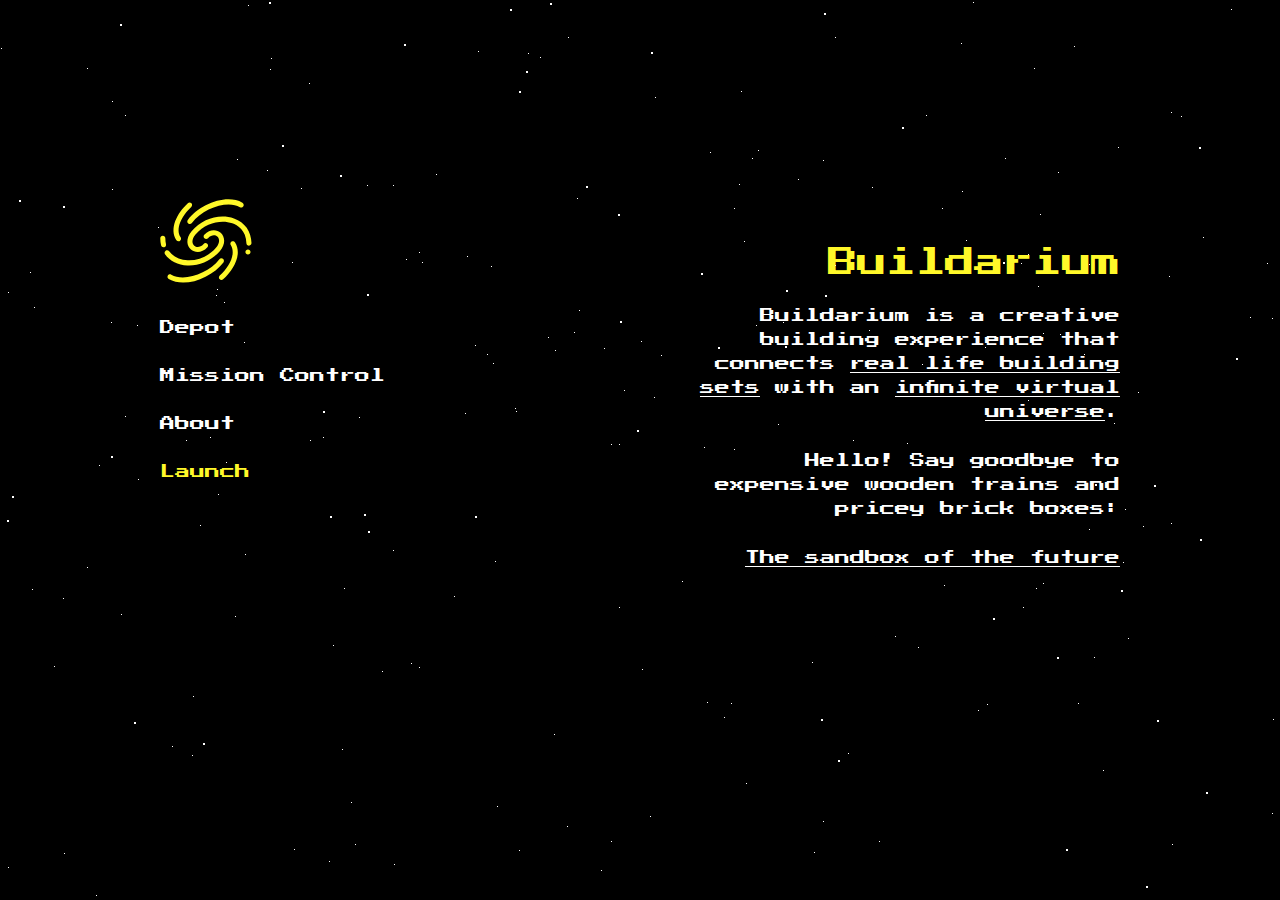
<file: index.html>
<!DOCTYPE html>
<html lang="en">
<head>

  <!-- Basic Page Needs
  –––––––––––––––––––––––––––––––––––––––––––––––––– -->
  <meta charset="utf-8">
  <title>Buildarium</title>
  <meta name="description" content="">
  <meta name="author" content="">

  <!-- Mobile Specific Metas
  –––––––––––––––––––––––––––––––––––––––––––––––––– -->
  <meta name="viewport" content="width=device-width, initial-scale=1">

  <!-- FONT
  –––––––––––––––––––––––––––––––––––––––––––––––––– -->
  <link href="https://fonts.googleapis.com/css?family=Press+Start+2P" rel="stylesheet">

  <!-- CSS
  –––––––––––––––––––––––––––––––––––––––––––––––––– -->
  <link rel="stylesheet" href="styles/normalize.css">
  <link rel="stylesheet" href="styles/skeleton.css">
  <link rel="stylesheet" href="styles/stars.css">
  <link rel="stylesheet" href="styles/main.css">

  <!-- Favicon
  –––––––––––––––––––––––––––––––––––––––––––––––––– -->
  <link rel="icon" type="image/png" href="images/favicon.png">

</head>
<body>
  <div id="stars"></div>
  <div id="stars1"></div>
  <div id="stars2"></div>
  <!-- Primary Page Layout
  –––––––––––––––––––––––––––––––––––––––––––––––––– -->
  <div class="container">
    <div class="row">
      <div class="one-half column menu" style="margin-top: 20%">
        <object type="image/svg+xml" data="../images/logo.svg" id="logo" style="width: 20%">
          Your browser does not support SVG
        </object>
        <br />
        <br />
        <a href="https://depot.buildarium.com">Depot</a>
        <br />
        <br />
        <a href="https://twitter.com/buildarium">Mission Control</a>
        <br />
        <br />
        <a href="about.html">About</a>
        <br />
        <br />
        <a href="https://app.buildarium.com" id="launch">Launch</a>
      </div>
      <div class="one-half column tidbit" style="margin-top: 25%">
        <h4>Buildarium</h4>
        <p>
          Buildarium is a creative building experience that connects <a href="https://depot.buildarium.com">real
          life building sets</a> with an <a href="https://app.buildarium.com">infinite virtual universe</a>.
        </p>
        <p>
          Hello! Say goodbye to expensive wooden trains and pricey brick boxes:
        </p>
        <p>
          <a href="about.html">The sandbox of the future</a>
        </p>
      </div>
    </div>
  </div>

<!-- End Document
  –––––––––––––––––––––––––––––––––––––––––––––––––– -->
</body>
</html>
</file>
<file: styles/skeleton.css>
/*
* Skeleton V2.0.4
* Copyright 2014, Dave Gamache
* www.getskeleton.com
* Free to use under the MIT license.
* http://www.opensource.org/licenses/mit-license.php
* 12/29/2014
*/


/* Table of contents
––––––––––––––––––––––––––––––––––––––––––––––––––
- Grid
- Base Styles
- Typography
- Links
- Buttons
- Forms
- Lists
- Code
- Tables
- Spacing
- Utilities
- Clearing
- Media Queries
*/


/* Grid
–––––––––––––––––––––––––––––––––––––––––––––––––– */
.container {
  position: relative;
  width: 100%;
  max-width: 960px;
  margin: 0 auto;
  padding: 0 20px;
  box-sizing: border-box; }
.column,
.columns {
  width: 100%;
  float: left;
  box-sizing: border-box; }

/* For devices larger than 400px */
@media (min-width: 400px) {
  .container {
    width: 85%;
    padding: 0; }
}

/* For devices larger than 550px */
@media (min-width: 550px) {
  .container {
    width: 80%; }
  .column,
  .columns {
    margin-left: 4%; }
  .column:first-child,
  .columns:first-child {
    margin-left: 0; }

  .one.column,
  .one.columns                    { width: 4.66666666667%; }
  .two.columns                    { width: 13.3333333333%; }
  .three.columns                  { width: 22%;            }
  .four.columns                   { width: 30.6666666667%; }
  .five.columns                   { width: 39.3333333333%; }
  .six.columns                    { width: 48%;            }
  .seven.columns                  { width: 56.6666666667%; }
  .eight.columns                  { width: 65.3333333333%; }
  .nine.columns                   { width: 74.0%;          }
  .ten.columns                    { width: 82.6666666667%; }
  .eleven.columns                 { width: 91.3333333333%; }
  .twelve.columns                 { width: 100%; margin-left: 0; }

  .one-third.column               { width: 30.6666666667%; }
  .two-thirds.column              { width: 65.3333333333%; }

  .one-half.column                { width: 48%; }

  /* Offsets */
  .offset-by-one.column,
  .offset-by-one.columns          { margin-left: 8.66666666667%; }
  .offset-by-two.column,
  .offset-by-two.columns          { margin-left: 17.3333333333%; }
  .offset-by-three.column,
  .offset-by-three.columns        { margin-left: 26%;            }
  .offset-by-four.column,
  .offset-by-four.columns         { margin-left: 34.6666666667%; }
  .offset-by-five.column,
  .offset-by-five.columns         { margin-left: 43.3333333333%; }
  .offset-by-six.column,
  .offset-by-six.columns          { margin-left: 52%;            }
  .offset-by-seven.column,
  .offset-by-seven.columns        { margin-left: 60.6666666667%; }
  .offset-by-eight.column,
  .offset-by-eight.columns        { margin-left: 69.3333333333%; }
  .offset-by-nine.column,
  .offset-by-nine.columns         { margin-left: 78.0%;          }
  .offset-by-ten.column,
  .offset-by-ten.columns          { margin-left: 86.6666666667%; }
  .offset-by-eleven.column,
  .offset-by-eleven.columns       { margin-left: 95.3333333333%; }

  .offset-by-one-third.column,
  .offset-by-one-third.columns    { margin-left: 34.6666666667%; }
  .offset-by-two-thirds.column,
  .offset-by-two-thirds.columns   { margin-left: 69.3333333333%; }

  .offset-by-one-half.column,
  .offset-by-one-half.columns     { margin-left: 52%; }

}


/* Base Styles
–––––––––––––––––––––––––––––––––––––––––––––––––– */
/* NOTE
html is set to 62.5% so that all the REM measurements throughout Skeleton
are based on 10px sizing. So basically 1.5rem = 15px :) */
html {
  font-size: 62.5%; }
body {
  font-size: 1.5em; /* currently ems cause chrome bug misinterpreting rems on body element */
  line-height: 1.6;
  font-weight: 400;
  font-family: "Raleway", "HelveticaNeue", "Helvetica Neue", Helvetica, Arial, sans-serif;
  color: #222; }


/* Typography
–––––––––––––––––––––––––––––––––––––––––––––––––– */
h1, h2, h3, h4, h5, h6 {
  margin-top: 0;
  margin-bottom: 2rem;
  font-weight: 300; }
h1 { font-size: 4.0rem; line-height: 1.2;  letter-spacing: -.1rem;}
h2 { font-size: 3.6rem; line-height: 1.25; letter-spacing: -.1rem; }
h3 { font-size: 3.0rem; line-height: 1.3;  letter-spacing: -.1rem; }
h4 { font-size: 2.4rem; line-height: 1.35; letter-spacing: -.08rem; }
h5 { font-size: 1.8rem; line-height: 1.5;  letter-spacing: -.05rem; }
h6 { font-size: 1.5rem; line-height: 1.6;  letter-spacing: 0; }

/* Larger than phablet */
@media (min-width: 550px) {
  h1 { font-size: 5.0rem; }
  h2 { font-size: 4.2rem; }
  h3 { font-size: 3.6rem; }
  h4 { font-size: 3.0rem; }
  h5 { font-size: 2.4rem; }
  h6 { font-size: 1.5rem; }
}

p {
  margin-top: 0; }


/* Links
–––––––––––––––––––––––––––––––––––––––––––––––––– */
a {
  color: #1EAEDB; }
a:hover {
  color: #0FA0CE; }


/* Buttons
–––––––––––––––––––––––––––––––––––––––––––––––––– */
.button,
button,
input[type="submit"],
input[type="reset"],
input[type="button"] {
  display: inline-block;
  height: 38px;
  padding: 0 30px;
  color: #555;
  text-align: center;
  font-size: 11px;
  font-weight: 600;
  line-height: 38px;
  letter-spacing: .1rem;
  text-transform: uppercase;
  text-decoration: none;
  white-space: nowrap;
  background-color: transparent;
  border-radius: 4px;
  border: 1px solid #bbb;
  cursor: pointer;
  box-sizing: border-box; }
.button:hover,
button:hover,
input[type="submit"]:hover,
input[type="reset"]:hover,
input[type="button"]:hover,
.button:focus,
button:focus,
input[type="submit"]:focus,
input[type="reset"]:focus,
input[type="button"]:focus {
  color: #333;
  border-color: #888;
  outline: 0; }
.button.button-primary,
button.button-primary,
input[type="submit"].button-primary,
input[type="reset"].button-primary,
input[type="button"].button-primary {
  color: #FFF;
  background-color: #33C3F0;
  border-color: #33C3F0; }
.button.button-primary:hover,
button.button-primary:hover,
input[type="submit"].button-primary:hover,
input[type="reset"].button-primary:hover,
input[type="button"].button-primary:hover,
.button.button-primary:focus,
button.button-primary:focus,
input[type="submit"].button-primary:focus,
input[type="reset"].button-primary:focus,
input[type="button"].button-primary:focus {
  color: #FFF;
  background-color: #1EAEDB;
  border-color: #1EAEDB; }


/* Forms
–––––––––––––––––––––––––––––––––––––––––––––––––– */
input[type="email"],
input[type="number"],
input[type="search"],
input[type="text"],
input[type="tel"],
input[type="url"],
input[type="password"],
textarea,
select {
  height: 38px;
  padding: 6px 10px; /* The 6px vertically centers text on FF, ignored by Webkit */
  background-color: #fff;
  border: 1px solid #D1D1D1;
  border-radius: 4px;
  box-shadow: none;
  box-sizing: border-box; }
/* Removes awkward default styles on some inputs for iOS */
input[type="email"],
input[type="number"],
input[type="search"],
input[type="text"],
input[type="tel"],
input[type="url"],
input[type="password"],
textarea {
  -webkit-appearance: none;
     -moz-appearance: none;
          appearance: none; }
textarea {
  min-height: 65px;
  padding-top: 6px;
  padding-bottom: 6px; }
input[type="email"]:focus,
input[type="number"]:focus,
input[type="search"]:focus,
input[type="text"]:focus,
input[type="tel"]:focus,
input[type="url"]:focus,
input[type="password"]:focus,
textarea:focus,
select:focus {
  border: 1px solid #33C3F0;
  outline: 0; }
label,
legend {
  display: block;
  margin-bottom: .5rem;
  font-weight: 600; }
fieldset {
  padding: 0;
  border-width: 0; }
input[type="checkbox"],
input[type="radio"] {
  display: inline; }
label > .label-body {
  display: inline-block;
  margin-left: .5rem;
  font-weight: normal; }


/* Lists
–––––––––––––––––––––––––––––––––––––––––––––––––– */
ul {
  list-style: circle inside; }
ol {
  list-style: decimal inside; }
ol, ul {
  padding-left: 0;
  margin-top: 0; }
ul ul,
ul ol,
ol ol,
ol ul {
  margin: 1.5rem 0 1.5rem 3rem;
  font-size: 90%; }
li {
  margin-bottom: 1rem; }


/* Code
–––––––––––––––––––––––––––––––––––––––––––––––––– */
code {
  padding: .2rem .5rem;
  margin: 0 .2rem;
  font-size: 90%;
  white-space: nowrap;
  background: #F1F1F1;
  border: 1px solid #E1E1E1;
  border-radius: 4px; }
pre > code {
  display: block;
  padding: 1rem 1.5rem;
  white-space: pre; }


/* Tables
–––––––––––––––––––––––––––––––––––––––––––––––––– */
th,
td {
  padding: 12px 15px;
  text-align: left;
  border-bottom: 1px solid #E1E1E1; }
th:first-child,
td:first-child {
  padding-left: 0; }
th:last-child,
td:last-child {
  padding-right: 0; }


/* Spacing
–––––––––––––––––––––––––––––––––––––––––––––––––– */
button,
.button {
  margin-bottom: 1rem; }
input,
textarea,
select,
fieldset {
  margin-bottom: 1.5rem; }
pre,
blockquote,
dl,
figure,
table,
p,
ul,
ol,
form {
  margin-bottom: 2.5rem; }


/* Utilities
–––––––––––––––––––––––––––––––––––––––––––––––––– */
.u-full-width {
  width: 100%;
  box-sizing: border-box; }
.u-max-full-width {
  max-width: 100%;
  box-sizing: border-box; }
.u-pull-right {
  float: right; }
.u-pull-left {
  float: left; }


/* Misc
–––––––––––––––––––––––––––––––––––––––––––––––––– */
hr {
  margin-top: 3rem;
  margin-bottom: 3.5rem;
  border-width: 0;
  border-top: 1px solid #E1E1E1; }


/* Clearing
–––––––––––––––––––––––––––––––––––––––––––––––––– */

/* Self Clearing Goodness */
.container:after,
.row:after,
.u-cf {
  content: "";
  display: table;
  clear: both; }


/* Media Queries
–––––––––––––––––––––––––––––––––––––––––––––––––– */
/*
Note: The best way to structure the use of media queries is to create the queries
near the relevant code. For example, if you wanted to change the styles for buttons
on small devices, paste the mobile query code up in the buttons section and style it
there.
*/


/* Larger than mobile */
@media (min-width: 400px) {}

/* Larger than phablet (also point when grid becomes active) */
@media (min-width: 550px) {}

/* Larger than tablet */
@media (min-width: 750px) {}

/* Larger than desktop */
@media (min-width: 1000px) {}

/* Larger than Desktop HD */
@media (min-width: 1200px) {}
</file>
<file: styles/stars.css>
html {
  height: 100%;
  /* background: radial-gradient(ellipse at bottom, #1b2735 0%, #090a0f 100%); */
  /* overflow: hidden; */
}

#stars {
  width: 1px;
  height: 1px;
  background: transparent;
  box-shadow: 122px 1631px #FFF , 1655px 1982px #FFF , 1576px 1081px #FFF , 355px 844px #FFF , 384px 1048px #FFF , 288px 1502px #FFF , 226px 462px #FFF , 1231px 9px #FFF , 1514px 1703px #FFF , 1997px 902px #FFF , 1623px 624px #FFF , 796px 1879px #FFF , 187px 1511px #FFF , 224px 302px #FFF , 682px 581px #FFF , 696px 1626px #FFF , 957px 1090px #FFF , 1858px 333px #FFF , 667px 1328px #FFF , 14px 1540px #FFF , 1558px 797px #FFF , 762px 1795px #FFF , 1754px 725px #FFF , 235px 616px #FFF , 27px 1392px #FFF , 1611px 1063px #FFF , 936px 1459px #FFF , 328px 1101px #FFF , 1221px 998px #FFF , 611px 841px #FFF , 1768px 1565px #FFF , 786px 1335px #FFF , 1819px 242px #FFF , 121px 614px #FFF , 467px 256px #FFF , 1403px 353px #FFF , 1634px 774px #FFF , 654px 397px #FFF , 1438px 194px #FFF , 1638px 507px #FFF , 907px 1734px #FFF , 1731px 201px #FFF , 478px 51px #FFF , 1113px 1338px #FFF , 1418px 1592px #FFF , 419px 667px #FFF , 1374px 812px #FFF , 459px 1937px #FFF , 1687px 637px #FFF , 601px 870px #FFF , 1646px 1269px #FFF , 1185px 1173px #FFF , 1896px 1472px #FFF , 1717px 561px #FFF , 1830px 911px #FFF , 1431px 317px #FFF , 710px 152px #FFF , 1772px 2000px #FFF , 987px 1264px #FFF , 1386px 1495px #FFF , 1985px 737px #FFF , 1171px 523px #FFF , 270px 69px #FFF , 920px 1430px #FFF , 1421px 446px #FFF , 528px 53px #FFF , 1432px 119px #FFF , 1836px 1388px #FFF , 555px 350px #FFF , 1323px 385px #FFF , 86px 1601px #FFF , 10px 1862px #FFF , 1706px 628px #FFF , 1267px 263px #FFF , 857px 1088px #FFF , 975px 1529px #FFF , 1531px 766px #FFF , 367px 185px #FFF , 200px 525px #FFF , 1209px 1239px #FFF , 216px 295px #FFF , 1143px 526px #FFF , 1000px 1232px #FFF , 905px 1048px #FFF , 1079px 975px #FFF , 483px 1688px #FFF , 63px 598px #FFF , 995px 1294px #FFF , 1223px 1986px #FFF , 835px 265px #FFF , 382px 671px #FFF , 662px 1932px #FFF , 1891px 260px #FFF , 120px 1353px #FFF , 158px 227px #FFF , 1272px 318px #FFF , 1001px 558px #FFF , 762px 1369px #FFF , 1525px 249px #FFF , 1340px 1658px #FFF , 136px 1097px #FFF , 796px 1353px #FFF , 1877px 1802px #FFF , 1087px 1621px #FFF , 955px 1817px #FFF , 961px 43px #FFF , 1235px 977px #FFF , 278px 1176px #FFF , 1141px 1889px #FFF , 1171px 1623px #FFF , 1172px 1479px #FFF , 1547px 1367px #FFF , 879px 1010px #FFF , 734px 208px #FFF , 925px 1972px #FFF , 119px 1776px #FFF , 1866px 1062px #FFF , 548px 337px #FFF , 1794px 276px #FFF , 283px 1808px #FFF , 491px 266px #FFF , 122px 1756px #FFF , 1883px 1196px #FFF , 901px 965px #FFF , 1939px 1215px #FFF , 1592px 262px #FFF , 1854px 1769px #FFF , 436px 174px #FFF , 724px 717px #FFF , 834px 1539px #FFF , 515px 983px #FFF , 581px 969px #FFF , 574px 332px #FFF , 1732px 577px #FFF , 1385px 1630px #FFF , 1476px 1765px #FFF , 1219px 991px #FFF , 1370px 1548px #FFF , 999px 1553px #FFF , 918px 647px #FFF , 1929px 1844px #FFF , 1737px 164px #FFF , 1293px 488px #FFF , 1705px 469px #FFF , 419px 252px #FFF , 1359px 667px #FFF , 1432px 988px #FFF , 882px 903px #FFF , 1138px 392px #FFF , 1178px 1305px #FFF , 1272px 813px #FFF , 1923px 1560px #FFF , 1397px 1701px #FFF , 1335px 878px #FFF , 495px 561px #FFF , 741px 91px #FFF , 202px 1050px #FFF , 1012px 1004px #FFF , 1267px 962px #FFF , 1491px 1891px #FFF , 2px 924px #FFF , 570px 1169px #FFF , 1874px 1320px #FFF , 543px 1154px #FFF , 869px 330px #FFF , 99px 465px #FFF , 172px 746px #FFF , 1114px 423px #FFF , 987px 1226px #FFF , 1221px 1932px #FFF , 732px 1463px #FFF , 712px 1797px #FFF , 920px 1344px #FFF , 1278px 1165px #FFF , 869px 1069px #FFF , 1043px 333px #FFF , 953px 1929px #FFF , 861px 271px #FFF , 1495px 663px #FFF , 812px 912px #FFF , 1181px 116px #FFF , 457px 919px #FFF , 1512px 1468px #FFF , 393px 550px #FFF , 308px 980px #FFF , 8px 292px #FFF , 1139px 1983px #FFF , 1677px 300px #FFF , 1255px 1209px #FFF , 973px 2px #FFF , 643px 1354px #FFF , 650px 816px #FFF , 394px 864px #FFF , 1698px 685px #FFF , 373px 1333px #FFF , 323px 437px #FFF , 1005px 158px #FFF , 90px 1484px #FFF , 1518px 687px #FFF , 212px 1428px #FFF , 942px 208px #FFF , 9px 1985px #FFF , 309px 83px #FFF , 408px 1691px #FFF , 734px 449px #FFF , 11px 1425px #FFF , 1744px 1785px #FFF , 218px 1560px #FFF , 1211px 1886px #FFF , 856px 1549px #FFF , 751px 971px #FFF , 720px 970px #FFF , 1045px 1352px #FFF , 1438px 824px #FFF , 1341px 576px #FFF , 426px 981px #FFF , 53px 1401px #FFF , 1650px 1818px #FFF , 85px 1069px #FFF , 466px 1101px #FFF , 619px 607px #FFF , 704px 447px #FFF , 259px 1219px #FFF , 1861px 405px #FFF , 982px 1176px #FFF , 168px 1008px #FFF , 1662px 1389px #FFF , 1621px 1375px #FFF , 1986px 1856px #FFF , 1943px 1532px #FFF , 1143px 1065px #FFF , 1970px 745px #FFF , 1631px 957px #FFF , 1719px 591px #FFF , 1940px 291px #FFF , 694px 1762px #FFF , 1887px 1363px #FFF , 406px 259px #FFF , 1648px 1143px #FFF , 1539px 1513px #FFF , 1837px 329px #FFF , 1726px 1692px #FFF , 1271px 1421px #FFF , 741px 1408px #FFF , 1219px 952px #FFF , 1401px 1399px #FFF , 1626px 795px #FFF , 641px 341px #FFF , 182px 1811px #FFF , 1931px 1507px #FFF , 872px 187px #FFF , 1474px 1987px #FFF , 30px 272px #FFF , 1644px 1504px #FFF , 1749px 986px #FFF , 847px 1975px #FFF , 502px 1287px #FFF , 1691px 848px #FFF , 1865px 1833px #FFF , 1459px 1619px #FFF , 1362px 543px #FFF , 1230px 1533px #FFF , 1301px 662px #FFF , 1078px 703px #FFF , 939px 1792px #FFF , 1778px 981px #FFF , 554px 734px #FFF , 1621px 1696px #FFF , 1944px 1893px #FFF , 735px 992px #FFF , 1343px 1243px #FFF , 895px 1836px #FFF , 1162px 1508px #FFF , 1336px 878px #FFF , 91px 1377px #FFF , 1366px 753px #FFF , 416px 1901px #FFF , 698px 1964px #FFF , 125px 115px #FFF , 577px 198px #FFF , 98px 1655px #FFF , 1021px 263px #FFF , 1614px 1766px #FFF , 1239px 1533px #FFF , 1420px 104px #FFF , 186px 440px #FFF , 1372px 1206px #FFF , 1037px 1401px #FFF , 739px 1273px #FFF , 746px 1687px #FFF , 1900px 1373px #FFF , 1342px 1449px #FFF , 926px 115px #FFF , 1185px 1138px #FFF , 986px 1936px #FFF , 267px 170px #FFF , 64px 853px #FFF , 1306px 25px #FFF , 451px 1717px #FFF , 661px 355px #FFF , 1400px 146px #FFF , 87px 68px #FFF , 1835px 1513px #FFF , 881px 1564px #FFF , 1172px 844px #FFF , 1994px 682px #FFF , 1364px 1472px #FFF , 1089px 529px #FFF , 1525px 481px #FFF , 642px 1543px #FFF , 1560px 927px #FFF , 359px 417px #FFF , 372px 1119px #FFF , 1125px 509px #FFF , 1043px 583px #FFF , 1325px 1712px #FFF , 1386px 841px #FFF , 1860px 1692px #FFF , 508px 941px #FFF , 1497px 1341px #FFF , 1764px 529px #FFF , 112px 189px #FFF , 1682px 920px #FFF , 1035px 1460px #FFF , 1345px 31px #FFF , 1643px 1658px #FFF , 1169px 1576px #FFF , 1485px 604px #FFF , 823px 821px #FFF , 689px 1088px #FFF , 746px 783px #FFF , 671px 1214px #FFF , 237px 159px #FFF , 1637px 1398px #FFF , 83px 1484px #FFF , 1145px 1623px #FFF , 1103px 770px #FFF , 1949px 648px #FFF , 8px 867px #FFF , 1290px 688px #FFF , 447px 1311px #FFF , 1700px 746px #FFF , 659px 1894px #FFF , 579px 310px #FFF , 725px 1230px #FFF , 138px 479px #FFF , 731px 703px #FFF , 978px 710px #FFF , 1143px 1802px #FFF , 590px 1575px #FFF , 1636px 1532px #FFF , 1449px 273px #FFF , 1415px 1595px #FFF , 1036px 588px #FFF , 1153px 1712px #FFF , 335px 1893px #FFF , 292px 262px #FFF , 1819px 1226px #FFF , 574px 1813px #FFF , 1572px 500px #FFF , 1028px 254px #FFF , 707px 702px #FFF , 541px 1915px #FFF , 60px 995px #FFF , 1388px 317px #FFF , 1074px 46px #FFF , 1752px 1946px #FFF , 947px 481px #FFF , 752px 158px #FFF , 1581px 630px #FFF , 1196px 1788px #FFF , 298px 1513px #FFF , 1656px 86px #FFF , 1112px 924px #FFF , 584px 1609px #FFF , 1411px 839px #FFF , 519px 850px #FFF , 1840px 3px #FFF , 1278px 1622px #FFF , 1040px 214px #FFF , 1520px 628px #FFF , 465px 413px #FFF , 1632px 1106px #FFF , 454px 596px #FFF , 1116px 1019px #FFF , 1593px 755px #FFF , 1182px 1908px #FFF , 310px 1127px #FFF , 1925px 1510px #FFF , 739px 184px #FFF , 398px 1149px #FFF , 1759px 316px #FFF , 781px 1906px #FFF , 298px 1739px #FFF , 1171px 112px #FFF , 1832px 998px #FFF , 987px 704px #FFF , 1674px 1478px #FFF , 1250px 1770px #FFF , 1724px 1166px #FFF , 1454px 260px #FFF , 1558px 1877px #FFF , 1330px 275px #FFF , 491px 1887px #FFF , 835px 37px #FFF , 1372px 1249px #FFF , 1120px 1488px #FFF , 1819px 1534px #FFF , 407px 1227px #FFF , 1058px 172px #FFF , 760px 1654px #FFF , 1367px 197px #FFF , 1918px 685px #FFF , 473px 950px #FFF , 756px 325px #FFF , 1865px 1843px #FFF , 1752px 251px #FFF , 438px 985px #FFF , 1280px 1553px #FFF , 798px 179px #FFF , 364px 1994px #FFF , 1342px 338px #FFF , 567px 826px #FFF , 792px 1678px #FFF , 1711px 767px #FFF , 1581px 1563px #FFF , 1095px 1793px #FFF , 516px 411px #FFF , 1074px 1044px #FFF , 1594px 1334px #FFF , 751px 1229px #FFF , 294px 849px #FFF , 907px 443px #FFF , 1370px 908px #FFF , 245px 554px #FFF , 1983px 1367px #FFF , 1084px 354px #FFF , 818px 1146px #FFF , 1368px 766px #FFF , 1128px 638px #FFF , 1917px 531px #FFF , 1060px 334px #FFF , 801px 1269px #FFF , 1510px 860px #FFF , 1094px 657px #FFF , 1829px 1125px #FFF , 105px 1640px #FFF , 244px 342px #FFF , 939px 1989px #FFF , 193px 696px #FFF , 210px 1665px #FFF , 948px 1949px #FFF , 487px 354px #FFF , 1812px 1020px #FFF , 744px 241px #FFF , 1964px 1816px #FFF , 700px 1162px #FFF , 1673px 357px #FFF , 663px 1240px #FFF , 1287px 262px #FFF , 1509px 705px #FFF , 1962px 1426px #FFF , 1034px 68px #FFF , 1743px 296px #FFF , 889px 1510px #FFF , 1387px 1668px #FFF , 1772px 988px #FFF , 267px 1818px #FFF , 227px 1727px #FFF , 301px 188px #FFF , 1292px 660px #FFF , 1296px 1409px #FFF , 129px 1161px #FFF , 1709px 1818px #FFF , 642px 669px #FFF , 1250px 317px #FFF , 1310px 243px #FFF , 1168px 1670px #FFF , 248px 5px #FFF , 112px 101px #FFF , 1788px 959px #FFF , 125px 416px #FFF , 344px 588px #FFF , 273px 1817px #FFF , 126px 1229px #FFF , 1779px 1825px #FFF , 1965px 1496px #FFF , 1723px 843px #FFF , 1347px 1192px #FFF , 1600px 369px #FFF , 111px 322px #FFF , 1742px 1998px #FFF , 783px 322px #FFF , 1568px 657px #FFF , 96px 895px #FFF , 1542px 787px #FFF , 657px 1214px #FFF , 1545px 857px #FFF , 1732px 1907px #FFF , 884px 955px #FFF , 1028px 400px #FFF , 906px 1721px #FFF , 1549px 373px #FFF , 846px 1851px #FFF , 411px 663px #FFF , 7px 929px #FFF , 1781px 1767px #FFF , 739px 1747px #FFF , 1695px 398px #FFF , 437px 1674px #FFF , 1858px 46px #FFF , 1335px 161px #FFF , 247px 1885px #FFF , 1834px 1838px #FFF , 1712px 1656px #FFF , 1024px 1318px #FFF , 422px 262px #FFF , 1795px 901px #FFF , 652px 1325px #FFF , 192px 755px #FFF , 331px 1331px #FFF , 57px 1108px #FFF , 985px 347px #FFF , 1969px 1874px #FFF , 1261px 1266px #FFF , 662px 1805px #FFF , 1428px 1850px #FFF , 859px 998px #FFF , 848px 753px #FFF , 1744px 187px #FFF , 294px 1480px #FFF , 1083px 1591px #FFF , 1750px 1971px #FFF , 1874px 1252px #FFF , 1203px 237px #FFF , 809px 1248px #FFF , 693px 1515px #FFF , 987px 984px #FFF , 624px 390px #FFF , 742px 1949px #FFF , 1664px 1401px #FFF , 1902px 1067px #FFF , 1px 48px #FFF , 1045px 459px #FFF , 217px 289px #FFF , 54px 666px #FFF , 501px 1738px #FFF , 710px 1641px #FFF , 639px 1673px #FFF , 1572px 597px #FFF , 537px 1035px #FFF , 1532px 1882px #FFF , 1567px 1948px #FFF , 814px 852px #FFF , 1601px 1439px #FFF , 812px 662px #FFF , 610px 1394px #FFF , 164px 1117px #FFF , 147px 1939px #FFF , 1711px 1236px #FFF , 801px 1100px #FFF , 41px 1995px #FFF , 1909px 1067px #FFF , 1045px 1607px #FFF , 234px 1469px #FFF , 611px 444px #FFF , 370px 1154px #FFF , 271px 58px #FFF , 865px 1164px #FFF , 1923px 1779px #FFF , 1152px 1647px #FFF , 1615px 862px #FFF , 1560px 1514px #FFF , 879px 841px #FFF , 1175px 1326px #FFF , 330px 1768px #FFF , 288px 1288px #FFF , 329px 1687px #FFF , 579px 988px #FFF , 1431px 300px #FFF , 1707px 1939px #FFF , 655px 97px #FFF , 459px 1860px #FFF , 14px 1505px #FFF , 1783px 1297px #FFF , 651px 1475px #FFF , 1397px 589px #FFF , 1038px 1777px #FFF , 653px 1028px #FFF , 1474px 1018px #FFF , 824px 1456px #FFF , 273px 1465px #FFF , 1620px 131px #FFF , 1226px 1359px #FFF , 1026px 1794px #FFF , 604px 348px #FFF , 1291px 734px #FFF , 1403px 60px #FFF , 1530px 338px #FFF , 1323px 212px #FFF , 418px 1525px #FFF , 619px 444px #FFF , 1534px 520px #FFF , 351px 802px #FFF , 1494px 1954px #FFF , 778px 424px #FFF , 962px 191px #FFF , 1600px 1056px #FFF , 966px 240px #FFF , 986px 1123px #FFF , 154px 1538px #FFF , 1273px 719px #FFF , 1089px 264px #FFF , 1763px 253px #FFF , 1557px 1493px #FFF , 918px 488px #FFF , 1293px 1867px #FFF , 1970px 1491px #FFF , 218px 494px #FFF , 32px 589px #FFF , 1158px 1993px #FFF , 875px 1573px #FFF , 1313px 913px #FFF , 418px 1126px #FFF , 826px 1284px #FFF , 486px 1623px #FFF , 310px 440px #FFF , 922px 364px #FFF , 497px 806px #FFF , 227px 1410px #FFF , 329px 861px #FFF , 1984px 2px #FFF , 1652px 1152px #FFF , 758px 150px #FFF , 515px 408px #FFF , 100px 1168px #FFF , 1672px 559px #FFF , 475px 345px #FFF , 22px 931px #FFF , 1830px 599px #FFF , 342px 749px #FFF , 1793px 1155px #FFF , 716px 1475px #FFF , 739px 1351px #FFF , 1038px 286px #FFF , 667px 1101px #FFF , 1123px 562px #FFF , 1256px 1225px #FFF , 1314px 873px #FFF , 137px 325px #FFF , 743px 1972px #FFF , 151px 1287px #FFF , 87px 567px #FFF , 1118px 147px #FFF , 1108px 1567px #FFF , 1596px 814px #FFF , 944px 585px #FFF , 568px 37px #FFF , 230px 1464px #FFF , 540px 57px #FFF , 683px 1507px #FFF , 210px 437px #FFF , 493px 363px #FFF , 895px 636px #FFF , 1752px 871px #FFF , 994px 1911px #FFF , 1901px 1567px #FFF , 21px 1291px #FFF , 724px 1863px #FFF , 1424px 439px #FFF , 998px 1861px #FFF , 189px 1231px #FFF , 1814px 1185px #FFF , 1023px 607px #FFF , 823px 160px #FFF , 1092px 1858px #FFF , 1724px 434px #FFF , 1690px 1756px #FFF , 644px 1533px #FFF , 1140px 1279px #FFF , 417px 1482px #FFF , 853px 440px #FFF , 720px 1041px #FFF , 1359px 183px #FFF , 889px 1419px #FFF , 836px 1571px #FFF , 1903px 1036px #FFF , 1989px 568px #FFF , 1792px 1866px #FFF , 1023px 1512px #FFF , 962px 1200px #FFF , 393px 185px #FFF , 1531px 1222px #FFF , 1488px 364px #FFF , 446px 1733px #FFF , 1169px 276px #FFF , 1908px 1609px #FFF , 34px 307px #FFF , 333px 645px #FFF , 385px 1878px #FFF;
  animation: animStar 50s linear infinite;
}
/* #stars:after {
  content: " ";
  position: absolute;
  top: 2000px;
  width: 1px;
  height: 1px;
  background: transparent;
  box-shadow: 122px 1631px #FFF , 1655px 1982px #FFF , 1576px 1081px #FFF , 355px 844px #FFF , 384px 1048px #FFF , 288px 1502px #FFF , 226px 462px #FFF , 1231px 9px #FFF , 1514px 1703px #FFF , 1997px 902px #FFF , 1623px 624px #FFF , 796px 1879px #FFF , 187px 1511px #FFF , 224px 302px #FFF , 682px 581px #FFF , 696px 1626px #FFF , 957px 1090px #FFF , 1858px 333px #FFF , 667px 1328px #FFF , 14px 1540px #FFF , 1558px 797px #FFF , 762px 1795px #FFF , 1754px 725px #FFF , 235px 616px #FFF , 27px 1392px #FFF , 1611px 1063px #FFF , 936px 1459px #FFF , 328px 1101px #FFF , 1221px 998px #FFF , 611px 841px #FFF , 1768px 1565px #FFF , 786px 1335px #FFF , 1819px 242px #FFF , 121px 614px #FFF , 467px 256px #FFF , 1403px 353px #FFF , 1634px 774px #FFF , 654px 397px #FFF , 1438px 194px #FFF , 1638px 507px #FFF , 907px 1734px #FFF , 1731px 201px #FFF , 478px 51px #FFF , 1113px 1338px #FFF , 1418px 1592px #FFF , 419px 667px #FFF , 1374px 812px #FFF , 459px 1937px #FFF , 1687px 637px #FFF , 601px 870px #FFF , 1646px 1269px #FFF , 1185px 1173px #FFF , 1896px 1472px #FFF , 1717px 561px #FFF , 1830px 911px #FFF , 1431px 317px #FFF , 710px 152px #FFF , 1772px 2000px #FFF , 987px 1264px #FFF , 1386px 1495px #FFF , 1985px 737px #FFF , 1171px 523px #FFF , 270px 69px #FFF , 920px 1430px #FFF , 1421px 446px #FFF , 528px 53px #FFF , 1432px 119px #FFF , 1836px 1388px #FFF , 555px 350px #FFF , 1323px 385px #FFF , 86px 1601px #FFF , 10px 1862px #FFF , 1706px 628px #FFF , 1267px 263px #FFF , 857px 1088px #FFF , 975px 1529px #FFF , 1531px 766px #FFF , 367px 185px #FFF , 200px 525px #FFF , 1209px 1239px #FFF , 216px 295px #FFF , 1143px 526px #FFF , 1000px 1232px #FFF , 905px 1048px #FFF , 1079px 975px #FFF , 483px 1688px #FFF , 63px 598px #FFF , 995px 1294px #FFF , 1223px 1986px #FFF , 835px 265px #FFF , 382px 671px #FFF , 662px 1932px #FFF , 1891px 260px #FFF , 120px 1353px #FFF , 158px 227px #FFF , 1272px 318px #FFF , 1001px 558px #FFF , 762px 1369px #FFF , 1525px 249px #FFF , 1340px 1658px #FFF , 136px 1097px #FFF , 796px 1353px #FFF , 1877px 1802px #FFF , 1087px 1621px #FFF , 955px 1817px #FFF , 961px 43px #FFF , 1235px 977px #FFF , 278px 1176px #FFF , 1141px 1889px #FFF , 1171px 1623px #FFF , 1172px 1479px #FFF , 1547px 1367px #FFF , 879px 1010px #FFF , 734px 208px #FFF , 925px 1972px #FFF , 119px 1776px #FFF , 1866px 1062px #FFF , 548px 337px #FFF , 1794px 276px #FFF , 283px 1808px #FFF , 491px 266px #FFF , 122px 1756px #FFF , 1883px 1196px #FFF , 901px 965px #FFF , 1939px 1215px #FFF , 1592px 262px #FFF , 1854px 1769px #FFF , 436px 174px #FFF , 724px 717px #FFF , 834px 1539px #FFF , 515px 983px #FFF , 581px 969px #FFF , 574px 332px #FFF , 1732px 577px #FFF , 1385px 1630px #FFF , 1476px 1765px #FFF , 1219px 991px #FFF , 1370px 1548px #FFF , 999px 1553px #FFF , 918px 647px #FFF , 1929px 1844px #FFF , 1737px 164px #FFF , 1293px 488px #FFF , 1705px 469px #FFF , 419px 252px #FFF , 1359px 667px #FFF , 1432px 988px #FFF , 882px 903px #FFF , 1138px 392px #FFF , 1178px 1305px #FFF , 1272px 813px #FFF , 1923px 1560px #FFF , 1397px 1701px #FFF , 1335px 878px #FFF , 495px 561px #FFF , 741px 91px #FFF , 202px 1050px #FFF , 1012px 1004px #FFF , 1267px 962px #FFF , 1491px 1891px #FFF , 2px 924px #FFF , 570px 1169px #FFF , 1874px 1320px #FFF , 543px 1154px #FFF , 869px 330px #FFF , 99px 465px #FFF , 172px 746px #FFF , 1114px 423px #FFF , 987px 1226px #FFF , 1221px 1932px #FFF , 732px 1463px #FFF , 712px 1797px #FFF , 920px 1344px #FFF , 1278px 1165px #FFF , 869px 1069px #FFF , 1043px 333px #FFF , 953px 1929px #FFF , 861px 271px #FFF , 1495px 663px #FFF , 812px 912px #FFF , 1181px 116px #FFF , 457px 919px #FFF , 1512px 1468px #FFF , 393px 550px #FFF , 308px 980px #FFF , 8px 292px #FFF , 1139px 1983px #FFF , 1677px 300px #FFF , 1255px 1209px #FFF , 973px 2px #FFF , 643px 1354px #FFF , 650px 816px #FFF , 394px 864px #FFF , 1698px 685px #FFF , 373px 1333px #FFF , 323px 437px #FFF , 1005px 158px #FFF , 90px 1484px #FFF , 1518px 687px #FFF , 212px 1428px #FFF , 942px 208px #FFF , 9px 1985px #FFF , 309px 83px #FFF , 408px 1691px #FFF , 734px 449px #FFF , 11px 1425px #FFF , 1744px 1785px #FFF , 218px 1560px #FFF , 1211px 1886px #FFF , 856px 1549px #FFF , 751px 971px #FFF , 720px 970px #FFF , 1045px 1352px #FFF , 1438px 824px #FFF , 1341px 576px #FFF , 426px 981px #FFF , 53px 1401px #FFF , 1650px 1818px #FFF , 85px 1069px #FFF , 466px 1101px #FFF , 619px 607px #FFF , 704px 447px #FFF , 259px 1219px #FFF , 1861px 405px #FFF , 982px 1176px #FFF , 168px 1008px #FFF , 1662px 1389px #FFF , 1621px 1375px #FFF , 1986px 1856px #FFF , 1943px 1532px #FFF , 1143px 1065px #FFF , 1970px 745px #FFF , 1631px 957px #FFF , 1719px 591px #FFF , 1940px 291px #FFF , 694px 1762px #FFF , 1887px 1363px #FFF , 406px 259px #FFF , 1648px 1143px #FFF , 1539px 1513px #FFF , 1837px 329px #FFF , 1726px 1692px #FFF , 1271px 1421px #FFF , 741px 1408px #FFF , 1219px 952px #FFF , 1401px 1399px #FFF , 1626px 795px #FFF , 641px 341px #FFF , 182px 1811px #FFF , 1931px 1507px #FFF , 872px 187px #FFF , 1474px 1987px #FFF , 30px 272px #FFF , 1644px 1504px #FFF , 1749px 986px #FFF , 847px 1975px #FFF , 502px 1287px #FFF , 1691px 848px #FFF , 1865px 1833px #FFF , 1459px 1619px #FFF , 1362px 543px #FFF , 1230px 1533px #FFF , 1301px 662px #FFF , 1078px 703px #FFF , 939px 1792px #FFF , 1778px 981px #FFF , 554px 734px #FFF , 1621px 1696px #FFF , 1944px 1893px #FFF , 735px 992px #FFF , 1343px 1243px #FFF , 895px 1836px #FFF , 1162px 1508px #FFF , 1336px 878px #FFF , 91px 1377px #FFF , 1366px 753px #FFF , 416px 1901px #FFF , 698px 1964px #FFF , 125px 115px #FFF , 577px 198px #FFF , 98px 1655px #FFF , 1021px 263px #FFF , 1614px 1766px #FFF , 1239px 1533px #FFF , 1420px 104px #FFF , 186px 440px #FFF , 1372px 1206px #FFF , 1037px 1401px #FFF , 739px 1273px #FFF , 746px 1687px #FFF , 1900px 1373px #FFF , 1342px 1449px #FFF , 926px 115px #FFF , 1185px 1138px #FFF , 986px 1936px #FFF , 267px 170px #FFF , 64px 853px #FFF , 1306px 25px #FFF , 451px 1717px #FFF , 661px 355px #FFF , 1400px 146px #FFF , 87px 68px #FFF , 1835px 1513px #FFF , 881px 1564px #FFF , 1172px 844px #FFF , 1994px 682px #FFF , 1364px 1472px #FFF , 1089px 529px #FFF , 1525px 481px #FFF , 642px 1543px #FFF , 1560px 927px #FFF , 359px 417px #FFF , 372px 1119px #FFF , 1125px 509px #FFF , 1043px 583px #FFF , 1325px 1712px #FFF , 1386px 841px #FFF , 1860px 1692px #FFF , 508px 941px #FFF , 1497px 1341px #FFF , 1764px 529px #FFF , 112px 189px #FFF , 1682px 920px #FFF , 1035px 1460px #FFF , 1345px 31px #FFF , 1643px 1658px #FFF , 1169px 1576px #FFF , 1485px 604px #FFF , 823px 821px #FFF , 689px 1088px #FFF , 746px 783px #FFF , 671px 1214px #FFF , 237px 159px #FFF , 1637px 1398px #FFF , 83px 1484px #FFF , 1145px 1623px #FFF , 1103px 770px #FFF , 1949px 648px #FFF , 8px 867px #FFF , 1290px 688px #FFF , 447px 1311px #FFF , 1700px 746px #FFF , 659px 1894px #FFF , 579px 310px #FFF , 725px 1230px #FFF , 138px 479px #FFF , 731px 703px #FFF , 978px 710px #FFF , 1143px 1802px #FFF , 590px 1575px #FFF , 1636px 1532px #FFF , 1449px 273px #FFF , 1415px 1595px #FFF , 1036px 588px #FFF , 1153px 1712px #FFF , 335px 1893px #FFF , 292px 262px #FFF , 1819px 1226px #FFF , 574px 1813px #FFF , 1572px 500px #FFF , 1028px 254px #FFF , 707px 702px #FFF , 541px 1915px #FFF , 60px 995px #FFF , 1388px 317px #FFF , 1074px 46px #FFF , 1752px 1946px #FFF , 947px 481px #FFF , 752px 158px #FFF , 1581px 630px #FFF , 1196px 1788px #FFF , 298px 1513px #FFF , 1656px 86px #FFF , 1112px 924px #FFF , 584px 1609px #FFF , 1411px 839px #FFF , 519px 850px #FFF , 1840px 3px #FFF , 1278px 1622px #FFF , 1040px 214px #FFF , 1520px 628px #FFF , 465px 413px #FFF , 1632px 1106px #FFF , 454px 596px #FFF , 1116px 1019px #FFF , 1593px 755px #FFF , 1182px 1908px #FFF , 310px 1127px #FFF , 1925px 1510px #FFF , 739px 184px #FFF , 398px 1149px #FFF , 1759px 316px #FFF , 781px 1906px #FFF , 298px 1739px #FFF , 1171px 112px #FFF , 1832px 998px #FFF , 987px 704px #FFF , 1674px 1478px #FFF , 1250px 1770px #FFF , 1724px 1166px #FFF , 1454px 260px #FFF , 1558px 1877px #FFF , 1330px 275px #FFF , 491px 1887px #FFF , 835px 37px #FFF , 1372px 1249px #FFF , 1120px 1488px #FFF , 1819px 1534px #FFF , 407px 1227px #FFF , 1058px 172px #FFF , 760px 1654px #FFF , 1367px 197px #FFF , 1918px 685px #FFF , 473px 950px #FFF , 756px 325px #FFF , 1865px 1843px #FFF , 1752px 251px #FFF , 438px 985px #FFF , 1280px 1553px #FFF , 798px 179px #FFF , 364px 1994px #FFF , 1342px 338px #FFF , 567px 826px #FFF , 792px 1678px #FFF , 1711px 767px #FFF , 1581px 1563px #FFF , 1095px 1793px #FFF , 516px 411px #FFF , 1074px 1044px #FFF , 1594px 1334px #FFF , 751px 1229px #FFF , 294px 849px #FFF , 907px 443px #FFF , 1370px 908px #FFF , 245px 554px #FFF , 1983px 1367px #FFF , 1084px 354px #FFF , 818px 1146px #FFF , 1368px 766px #FFF , 1128px 638px #FFF , 1917px 531px #FFF , 1060px 334px #FFF , 801px 1269px #FFF , 1510px 860px #FFF , 1094px 657px #FFF , 1829px 1125px #FFF , 105px 1640px #FFF , 244px 342px #FFF , 939px 1989px #FFF , 193px 696px #FFF , 210px 1665px #FFF , 948px 1949px #FFF , 487px 354px #FFF , 1812px 1020px #FFF , 744px 241px #FFF , 1964px 1816px #FFF , 700px 1162px #FFF , 1673px 357px #FFF , 663px 1240px #FFF , 1287px 262px #FFF , 1509px 705px #FFF , 1962px 1426px #FFF , 1034px 68px #FFF , 1743px 296px #FFF , 889px 1510px #FFF , 1387px 1668px #FFF , 1772px 988px #FFF , 267px 1818px #FFF , 227px 1727px #FFF , 301px 188px #FFF , 1292px 660px #FFF , 1296px 1409px #FFF , 129px 1161px #FFF , 1709px 1818px #FFF , 642px 669px #FFF , 1250px 317px #FFF , 1310px 243px #FFF , 1168px 1670px #FFF , 248px 5px #FFF , 112px 101px #FFF , 1788px 959px #FFF , 125px 416px #FFF , 344px 588px #FFF , 273px 1817px #FFF , 126px 1229px #FFF , 1779px 1825px #FFF , 1965px 1496px #FFF , 1723px 843px #FFF , 1347px 1192px #FFF , 1600px 369px #FFF , 111px 322px #FFF , 1742px 1998px #FFF , 783px 322px #FFF , 1568px 657px #FFF , 96px 895px #FFF , 1542px 787px #FFF , 657px 1214px #FFF , 1545px 857px #FFF , 1732px 1907px #FFF , 884px 955px #FFF , 1028px 400px #FFF , 906px 1721px #FFF , 1549px 373px #FFF , 846px 1851px #FFF , 411px 663px #FFF , 7px 929px #FFF , 1781px 1767px #FFF , 739px 1747px #FFF , 1695px 398px #FFF , 437px 1674px #FFF , 1858px 46px #FFF , 1335px 161px #FFF , 247px 1885px #FFF , 1834px 1838px #FFF , 1712px 1656px #FFF , 1024px 1318px #FFF , 422px 262px #FFF , 1795px 901px #FFF , 652px 1325px #FFF , 192px 755px #FFF , 331px 1331px #FFF , 57px 1108px #FFF , 985px 347px #FFF , 1969px 1874px #FFF , 1261px 1266px #FFF , 662px 1805px #FFF , 1428px 1850px #FFF , 859px 998px #FFF , 848px 753px #FFF , 1744px 187px #FFF , 294px 1480px #FFF , 1083px 1591px #FFF , 1750px 1971px #FFF , 1874px 1252px #FFF , 1203px 237px #FFF , 809px 1248px #FFF , 693px 1515px #FFF , 987px 984px #FFF , 624px 390px #FFF , 742px 1949px #FFF , 1664px 1401px #FFF , 1902px 1067px #FFF , 1px 48px #FFF , 1045px 459px #FFF , 217px 289px #FFF , 54px 666px #FFF , 501px 1738px #FFF , 710px 1641px #FFF , 639px 1673px #FFF , 1572px 597px #FFF , 537px 1035px #FFF , 1532px 1882px #FFF , 1567px 1948px #FFF , 814px 852px #FFF , 1601px 1439px #FFF , 812px 662px #FFF , 610px 1394px #FFF , 164px 1117px #FFF , 147px 1939px #FFF , 1711px 1236px #FFF , 801px 1100px #FFF , 41px 1995px #FFF , 1909px 1067px #FFF , 1045px 1607px #FFF , 234px 1469px #FFF , 611px 444px #FFF , 370px 1154px #FFF , 271px 58px #FFF , 865px 1164px #FFF , 1923px 1779px #FFF , 1152px 1647px #FFF , 1615px 862px #FFF , 1560px 1514px #FFF , 879px 841px #FFF , 1175px 1326px #FFF , 330px 1768px #FFF , 288px 1288px #FFF , 329px 1687px #FFF , 579px 988px #FFF , 1431px 300px #FFF , 1707px 1939px #FFF , 655px 97px #FFF , 459px 1860px #FFF , 14px 1505px #FFF , 1783px 1297px #FFF , 651px 1475px #FFF , 1397px 589px #FFF , 1038px 1777px #FFF , 653px 1028px #FFF , 1474px 1018px #FFF , 824px 1456px #FFF , 273px 1465px #FFF , 1620px 131px #FFF , 1226px 1359px #FFF , 1026px 1794px #FFF , 604px 348px #FFF , 1291px 734px #FFF , 1403px 60px #FFF , 1530px 338px #FFF , 1323px 212px #FFF , 418px 1525px #FFF , 619px 444px #FFF , 1534px 520px #FFF , 351px 802px #FFF , 1494px 1954px #FFF , 778px 424px #FFF , 962px 191px #FFF , 1600px 1056px #FFF , 966px 240px #FFF , 986px 1123px #FFF , 154px 1538px #FFF , 1273px 719px #FFF , 1089px 264px #FFF , 1763px 253px #FFF , 1557px 1493px #FFF , 918px 488px #FFF , 1293px 1867px #FFF , 1970px 1491px #FFF , 218px 494px #FFF , 32px 589px #FFF , 1158px 1993px #FFF , 875px 1573px #FFF , 1313px 913px #FFF , 418px 1126px #FFF , 826px 1284px #FFF , 486px 1623px #FFF , 310px 440px #FFF , 922px 364px #FFF , 497px 806px #FFF , 227px 1410px #FFF , 329px 861px #FFF , 1984px 2px #FFF , 1652px 1152px #FFF , 758px 150px #FFF , 515px 408px #FFF , 100px 1168px #FFF , 1672px 559px #FFF , 475px 345px #FFF , 22px 931px #FFF , 1830px 599px #FFF , 342px 749px #FFF , 1793px 1155px #FFF , 716px 1475px #FFF , 739px 1351px #FFF , 1038px 286px #FFF , 667px 1101px #FFF , 1123px 562px #FFF , 1256px 1225px #FFF , 1314px 873px #FFF , 137px 325px #FFF , 743px 1972px #FFF , 151px 1287px #FFF , 87px 567px #FFF , 1118px 147px #FFF , 1108px 1567px #FFF , 1596px 814px #FFF , 944px 585px #FFF , 568px 37px #FFF , 230px 1464px #FFF , 540px 57px #FFF , 683px 1507px #FFF , 210px 437px #FFF , 493px 363px #FFF , 895px 636px #FFF , 1752px 871px #FFF , 994px 1911px #FFF , 1901px 1567px #FFF , 21px 1291px #FFF , 724px 1863px #FFF , 1424px 439px #FFF , 998px 1861px #FFF , 189px 1231px #FFF , 1814px 1185px #FFF , 1023px 607px #FFF , 823px 160px #FFF , 1092px 1858px #FFF , 1724px 434px #FFF , 1690px 1756px #FFF , 644px 1533px #FFF , 1140px 1279px #FFF , 417px 1482px #FFF , 853px 440px #FFF , 720px 1041px #FFF , 1359px 183px #FFF , 889px 1419px #FFF , 836px 1571px #FFF , 1903px 1036px #FFF , 1989px 568px #FFF , 1792px 1866px #FFF , 1023px 1512px #FFF , 962px 1200px #FFF , 393px 185px #FFF , 1531px 1222px #FFF , 1488px 364px #FFF , 446px 1733px #FFF , 1169px 276px #FFF , 1908px 1609px #FFF , 34px 307px #FFF , 333px 645px #FFF , 385px 1878px #FFF;
} */

#stars2 {
  width: 2px;
  height: 2px;
  background: transparent;
  box-shadow: 229px 927px #FFF , 1206px 791px #FFF , 535px 1914px #FFF , 98px 1522px #FFF , 786px 289px #FFF , 1198px 1533px #FFF , 838px 759px #FFF , 1291px 1820px #FFF , 1315px 1975px #FFF , 134px 721px #FFF , 549px 1235px #FFF , 389px 1014px #FFF , 961px 1792px #FFF , 550px 2px #FFF , 1660px 1231px #FFF , 324px 1738px #FFF , 1652px 1905px #FFF , 651px 51px #FFF , 1664px 722px #FFF , 1793px 900px #FFF , 1786px 1305px #FFF , 1425px 882px #FFF , 1088px 1337px #FFF , 1700px 606px #FFF , 785px 345px #FFF , 323px 410px #FFF , 300px 1975px #FFF , 1912px 1631px #FFF , 1702px 1925px #FFF , 1579px 925px #FFF , 1946px 1701px #FFF , 63px 205px #FFF , 756px 1607px #FFF , 1274px 1326px #FFF , 1816px 984px #FFF , 1999px 772px #FFF , 1982px 1645px #FFF , 1573px 277px #FFF , 184px 1461px #FFF , 523px 1315px #FFF , 1911px 67px #FFF , 368px 530px #FFF , 1981px 1639px #FFF , 1685px 565px #FFF , 1309px 1158px #FFF , 1248px 1317px #FFF , 1774px 1789px #FFF , 813px 1271px #FFF , 510px 8px #FFF , 718px 346px #FFF , 1343px 27px #FFF , 282px 144px #FFF , 1888px 1917px #FFF , 1891px 479px #FFF , 367px 293px #FFF , 1366px 1977px #FFF , 1682px 241px #FFF , 1298px 721px #FFF , 1847px 677px #FFF , 1539px 1350px #FFF , 526px 70px #FFF , 1078px 1854px #FFF , 1200px 1092px #FFF , 519px 90px #FFF , 1842px 423px #FFF , 852px 360px #FFF , 400px 1034px #FFF , 1825px 1052px #FFF , 1682px 1071px #FFF , 1973px 1632px #FFF , 620px 320px #FFF , 269px 1px #FFF , 404px 43px #FFF , 1715px 1091px #FFF , 1297px 1232px #FFF , 1774px 835px #FFF , 1888px 1939px #FFF , 825px 294px #FFF , 1190px 1891px #FFF , 1412px 1424px #FFF , 1121px 589px #FFF , 902px 126px #FFF , 623px 1394px #FFF , 243px 1588px #FFF , 1535px 1244px #FFF , 125px 927px #FFF , 1416px 1116px #FFF , 1337px 1151px #FFF , 232px 1191px #FFF , 1522px 1229px #FFF , 358px 1091px #FFF , 1305px 295px #FFF , 1206px 984px #FFF , 886px 1890px #FFF , 592px 958px #FFF , 1297px 1765px #FFF , 1902px 759px #FFF , 1388px 1784px #FFF , 1154px 484px #FFF , 1281px 1156px #FFF , 1716px 53px #FFF , 730px 1901px #FFF , 1979px 1517px #FFF , 1203px 1719px #FFF , 1384px 1437px #FFF , 1893px 894px #FFF , 1003px 261px #FFF , 1405px 832px #FFF , 1825px 1023px #FFF , 1456px 729px #FFF , 12px 495px #FFF , 1095px 483px #FFF , 1057px 656px #FFF , 1350px 684px #FFF , 290px 1815px #FFF , 1391px 836px #FFF , 1285px 1850px #FFF , 364px 513px #FFF , 792px 1733px #FFF , 551px 1379px #FFF , 993px 1294px #FFF , 1173px 1767px #FFF , 955px 956px #FFF , 1749px 986px #FFF , 1581px 584px #FFF , 1861px 1589px #FFF , 1831px 1139px #FFF , 1626px 16px #FFF , 615px 1089px #FFF , 824px 12px #FFF , 1813px 1564px #FFF , 1199px 146px #FFF , 1146px 885px #FFF , 330px 515px #FFF , 203px 742px #FFF , 1579px 1579px #FFF , 993px 617px #FFF , 111px 455px #FFF , 90px 1263px #FFF , 1936px 450px #FFF , 761px 1213px #FFF , 1066px 848px #FFF , 7px 519px #FFF , 1650px 356px #FFF , 1068px 1385px #FFF , 421px 1875px #FFF , 1968px 229px #FFF , 475px 515px #FFF , 1335px 1387px #FFF , 423px 1070px #FFF , 734px 1129px #FFF , 1157px 719px #FFF , 1288px 850px #FFF , 120px 23px #FFF , 1127px 1531px #FFF , 1514px 53px #FFF , 1501px 1139px #FFF , 618px 213px #FFF , 701px 272px #FFF , 201px 1838px #FFF , 267px 1560px #FFF , 1550px 356px #FFF , 1182px 1429px #FFF , 1411px 1316px #FFF , 1766px 620px #FFF , 1856px 1111px #FFF , 19px 199px #FFF , 59px 974px #FFF , 1463px 921px #FFF , 1462px 1199px #FFF , 562px 1465px #FFF , 637px 429px #FFF , 1200px 538px #FFF , 230px 1398px #FFF , 22px 1668px #FFF , 586px 185px #FFF , 968px 1328px #FFF , 804px 951px #FFF , 1620px 823px #FFF , 1511px 1804px #FFF , 1883px 933px #FFF , 766px 1144px #FFF , 1285px 522px #FFF , 1236px 357px #FFF , 181px 1425px #FFF , 59px 1004px #FFF , 1782px 1876px #FFF , 1600px 1444px #FFF , 1437px 547px #FFF , 167px 1829px #FFF , 1878px 1154px #FFF , 1647px 1552px #FFF , 821px 718px #FFF , 1773px 1330px #FFF , 40px 1213px #FFF , 1266px 1780px #FFF , 179px 1828px #FFF , 340px 174px #FFF , 1515px 1162px #FFF , 1173px 1881px #FFF;
  animation: animStar 100s linear infinite;
}
/* #stars2:after {
  content: " ";
  position: absolute;
  top: 2000px;
  width: 2px;
  height: 2px;
  background: transparent;
  box-shadow: 229px 927px #FFF , 1206px 791px #FFF , 535px 1914px #FFF , 98px 1522px #FFF , 786px 289px #FFF , 1198px 1533px #FFF , 838px 759px #FFF , 1291px 1820px #FFF , 1315px 1975px #FFF , 134px 721px #FFF , 549px 1235px #FFF , 389px 1014px #FFF , 961px 1792px #FFF , 550px 2px #FFF , 1660px 1231px #FFF , 324px 1738px #FFF , 1652px 1905px #FFF , 651px 51px #FFF , 1664px 722px #FFF , 1793px 900px #FFF , 1786px 1305px #FFF , 1425px 882px #FFF , 1088px 1337px #FFF , 1700px 606px #FFF , 785px 345px #FFF , 323px 410px #FFF , 300px 1975px #FFF , 1912px 1631px #FFF , 1702px 1925px #FFF , 1579px 925px #FFF , 1946px 1701px #FFF , 63px 205px #FFF , 756px 1607px #FFF , 1274px 1326px #FFF , 1816px 984px #FFF , 1999px 772px #FFF , 1982px 1645px #FFF , 1573px 277px #FFF , 184px 1461px #FFF , 523px 1315px #FFF , 1911px 67px #FFF , 368px 530px #FFF , 1981px 1639px #FFF , 1685px 565px #FFF , 1309px 1158px #FFF , 1248px 1317px #FFF , 1774px 1789px #FFF , 813px 1271px #FFF , 510px 8px #FFF , 718px 346px #FFF , 1343px 27px #FFF , 282px 144px #FFF , 1888px 1917px #FFF , 1891px 479px #FFF , 367px 293px #FFF , 1366px 1977px #FFF , 1682px 241px #FFF , 1298px 721px #FFF , 1847px 677px #FFF , 1539px 1350px #FFF , 526px 70px #FFF , 1078px 1854px #FFF , 1200px 1092px #FFF , 519px 90px #FFF , 1842px 423px #FFF , 852px 360px #FFF , 400px 1034px #FFF , 1825px 1052px #FFF , 1682px 1071px #FFF , 1973px 1632px #FFF , 620px 320px #FFF , 269px 1px #FFF , 404px 43px #FFF , 1715px 1091px #FFF , 1297px 1232px #FFF , 1774px 835px #FFF , 1888px 1939px #FFF , 825px 294px #FFF , 1190px 1891px #FFF , 1412px 1424px #FFF , 1121px 589px #FFF , 902px 126px #FFF , 623px 1394px #FFF , 243px 1588px #FFF , 1535px 1244px #FFF , 125px 927px #FFF , 1416px 1116px #FFF , 1337px 1151px #FFF , 232px 1191px #FFF , 1522px 1229px #FFF , 358px 1091px #FFF , 1305px 295px #FFF , 1206px 984px #FFF , 886px 1890px #FFF , 592px 958px #FFF , 1297px 1765px #FFF , 1902px 759px #FFF , 1388px 1784px #FFF , 1154px 484px #FFF , 1281px 1156px #FFF , 1716px 53px #FFF , 730px 1901px #FFF , 1979px 1517px #FFF , 1203px 1719px #FFF , 1384px 1437px #FFF , 1893px 894px #FFF , 1003px 261px #FFF , 1405px 832px #FFF , 1825px 1023px #FFF , 1456px 729px #FFF , 12px 495px #FFF , 1095px 483px #FFF , 1057px 656px #FFF , 1350px 684px #FFF , 290px 1815px #FFF , 1391px 836px #FFF , 1285px 1850px #FFF , 364px 513px #FFF , 792px 1733px #FFF , 551px 1379px #FFF , 993px 1294px #FFF , 1173px 1767px #FFF , 955px 956px #FFF , 1749px 986px #FFF , 1581px 584px #FFF , 1861px 1589px #FFF , 1831px 1139px #FFF , 1626px 16px #FFF , 615px 1089px #FFF , 824px 12px #FFF , 1813px 1564px #FFF , 1199px 146px #FFF , 1146px 885px #FFF , 330px 515px #FFF , 203px 742px #FFF , 1579px 1579px #FFF , 993px 617px #FFF , 111px 455px #FFF , 90px 1263px #FFF , 1936px 450px #FFF , 761px 1213px #FFF , 1066px 848px #FFF , 7px 519px #FFF , 1650px 356px #FFF , 1068px 1385px #FFF , 421px 1875px #FFF , 1968px 229px #FFF , 475px 515px #FFF , 1335px 1387px #FFF , 423px 1070px #FFF , 734px 1129px #FFF , 1157px 719px #FFF , 1288px 850px #FFF , 120px 23px #FFF , 1127px 1531px #FFF , 1514px 53px #FFF , 1501px 1139px #FFF , 618px 213px #FFF , 701px 272px #FFF , 201px 1838px #FFF , 267px 1560px #FFF , 1550px 356px #FFF , 1182px 1429px #FFF , 1411px 1316px #FFF , 1766px 620px #FFF , 1856px 1111px #FFF , 19px 199px #FFF , 59px 974px #FFF , 1463px 921px #FFF , 1462px 1199px #FFF , 562px 1465px #FFF , 637px 429px #FFF , 1200px 538px #FFF , 230px 1398px #FFF , 22px 1668px #FFF , 586px 185px #FFF , 968px 1328px #FFF , 804px 951px #FFF , 1620px 823px #FFF , 1511px 1804px #FFF , 1883px 933px #FFF , 766px 1144px #FFF , 1285px 522px #FFF , 1236px 357px #FFF , 181px 1425px #FFF , 59px 1004px #FFF , 1782px 1876px #FFF , 1600px 1444px #FFF , 1437px 547px #FFF , 167px 1829px #FFF , 1878px 1154px #FFF , 1647px 1552px #FFF , 821px 718px #FFF , 1773px 1330px #FFF , 40px 1213px #FFF , 1266px 1780px #FFF , 179px 1828px #FFF , 340px 174px #FFF , 1515px 1162px #FFF , 1173px 1881px #FFF;
} */

#stars3 {
  width: 3px;
  height: 3px;
  background: transparent;
  box-shadow: 1349px 716px #FFF , 1554px 1677px #FFF , 1395px 1162px #FFF , 1807px 1757px #FFF , 1113px 1625px #FFF , 587px 708px #FFF , 1110px 1743px #FFF , 1432px 1553px #FFF , 1555px 1481px #FFF , 275px 104px #FFF , 306px 853px #FFF , 1794px 1711px #FFF , 1520px 1410px #FFF , 91px 916px #FFF , 1737px 780px #FFF , 1852px 1882px #FFF , 1499px 1083px #FFF , 1786px 462px #FFF , 1756px 1488px #FFF , 192px 86px #FFF , 344px 51px #FFF , 653px 791px #FFF , 1148px 1988px #FFF , 1376px 947px #FFF , 1632px 1925px #FFF , 1285px 718px #FFF , 448px 1934px #FFF , 515px 1716px #FFF , 1544px 1161px #FFF , 1188px 773px #FFF , 1517px 1540px #FFF , 65px 1339px #FFF , 201px 1589px #FFF , 772px 1845px #FFF , 1933px 332px #FFF , 1606px 1262px #FFF , 223px 1186px #FFF , 521px 140px #FFF , 983px 298px #FFF , 1861px 98px #FFF , 1893px 1977px #FFF , 1038px 471px #FFF , 1540px 1079px #FFF , 677px 993px #FFF , 598px 798px #FFF , 794px 1823px #FFF , 1412px 151px #FFF , 1774px 39px #FFF , 989px 18px #FFF , 1087px 1207px #FFF , 207px 1983px #FFF , 1338px 1329px #FFF , 824px 1388px #FFF , 336px 1341px #FFF , 481px 1807px #FFF , 1562px 1895px #FFF , 632px 1908px #FFF , 732px 1137px #FFF , 141px 1906px #FFF , 1941px 752px #FFF , 830px 1911px #FFF , 1996px 972px #FFF , 1464px 1436px #FFF , 1020px 1903px #FFF , 1249px 421px #FFF , 982px 1944px #FFF , 646px 1950px #FFF , 1880px 1050px #FFF , 908px 788px #FFF , 1860px 1748px #FFF , 368px 370px #FFF , 1691px 584px #FFF , 1692px 1460px #FFF , 1572px 116px #FFF , 1819px 1124px #FFF , 917px 859px #FFF , 823px 826px #FFF , 896px 1171px #FFF , 1924px 1902px #FFF , 339px 864px #FFF , 1154px 1586px #FFF , 156px 910px #FFF , 1487px 562px #FFF , 1279px 1201px #FFF , 1218px 1906px #FFF , 1285px 1534px #FFF , 1693px 935px #FFF , 651px 1655px #FFF , 1437px 1267px #FFF , 1199px 476px #FFF , 1798px 1877px #FFF , 1135px 1634px #FFF , 1868px 1259px #FFF , 971px 1047px #FFF , 1653px 1723px #FFF , 784px 1087px #FFF , 706px 1959px #FFF , 1070px 1349px #FFF , 298px 111px #FFF , 1697px 1106px #FFF;
  animation: animStar 150s linear infinite;
}
/* #stars3:after {
  content: " ";
  position: absolute;
  top: 2000px;
  width: 3px;
  height: 3px;
  background: transparent;
  box-shadow: 1349px 716px #FFF , 1554px 1677px #FFF , 1395px 1162px #FFF , 1807px 1757px #FFF , 1113px 1625px #FFF , 587px 708px #FFF , 1110px 1743px #FFF , 1432px 1553px #FFF , 1555px 1481px #FFF , 275px 104px #FFF , 306px 853px #FFF , 1794px 1711px #FFF , 1520px 1410px #FFF , 91px 916px #FFF , 1737px 780px #FFF , 1852px 1882px #FFF , 1499px 1083px #FFF , 1786px 462px #FFF , 1756px 1488px #FFF , 192px 86px #FFF , 344px 51px #FFF , 653px 791px #FFF , 1148px 1988px #FFF , 1376px 947px #FFF , 1632px 1925px #FFF , 1285px 718px #FFF , 448px 1934px #FFF , 515px 1716px #FFF , 1544px 1161px #FFF , 1188px 773px #FFF , 1517px 1540px #FFF , 65px 1339px #FFF , 201px 1589px #FFF , 772px 1845px #FFF , 1933px 332px #FFF , 1606px 1262px #FFF , 223px 1186px #FFF , 521px 140px #FFF , 983px 298px #FFF , 1861px 98px #FFF , 1893px 1977px #FFF , 1038px 471px #FFF , 1540px 1079px #FFF , 677px 993px #FFF , 598px 798px #FFF , 794px 1823px #FFF , 1412px 151px #FFF , 1774px 39px #FFF , 989px 18px #FFF , 1087px 1207px #FFF , 207px 1983px #FFF , 1338px 1329px #FFF , 824px 1388px #FFF , 336px 1341px #FFF , 481px 1807px #FFF , 1562px 1895px #FFF , 632px 1908px #FFF , 732px 1137px #FFF , 141px 1906px #FFF , 1941px 752px #FFF , 830px 1911px #FFF , 1996px 972px #FFF , 1464px 1436px #FFF , 1020px 1903px #FFF , 1249px 421px #FFF , 982px 1944px #FFF , 646px 1950px #FFF , 1880px 1050px #FFF , 908px 788px #FFF , 1860px 1748px #FFF , 368px 370px #FFF , 1691px 584px #FFF , 1692px 1460px #FFF , 1572px 116px #FFF , 1819px 1124px #FFF , 917px 859px #FFF , 823px 826px #FFF , 896px 1171px #FFF , 1924px 1902px #FFF , 339px 864px #FFF , 1154px 1586px #FFF , 156px 910px #FFF , 1487px 562px #FFF , 1279px 1201px #FFF , 1218px 1906px #FFF , 1285px 1534px #FFF , 1693px 935px #FFF , 651px 1655px #FFF , 1437px 1267px #FFF , 1199px 476px #FFF , 1798px 1877px #FFF , 1135px 1634px #FFF , 1868px 1259px #FFF , 971px 1047px #FFF , 1653px 1723px #FFF , 784px 1087px #FFF , 706px 1959px #FFF , 1070px 1349px #FFF , 298px 111px #FFF , 1697px 1106px #FFF;
} */

/* #title {
  position: absolute;
  top: 50%;
  left: 0;
  right: 0;
  color: #FFF;
  text-align: center;
  font-family: "lato", sans-serif;
  font-weight: 300;
  font-size: 50px;
  letter-spacing: 10px;
  margin-top: -60px;
  padding-left: 10px;
}
#title span {
  background: -webkit-linear-gradient(white, #38495a);
  -webkit-background-clip: text;
  -webkit-text-fill-color: transparent;
} */

@keyframes animStar {
  from {
    transform: translateY(0px);
  }
  to {
    transform: translateY(-2000px);
  }
}
</file>
<file: styles/main.css>
body {
  background-color: black;
  color: white;
  font-family: 'Press Start 2P', cursive;
}

::selection {
  background: white; /* WebKit/Blink Browsers */
  color: black;
}
::-moz-selection {
  background: white; /* Gecko Browsers */
  color: black;
}

h1, h2, h3, h4 {
  color: #FFF829;
}

.tidbit {
  text-align: right;
}

a {
  color: white;
}

.menu a {
  text-decoration: none;
}

.right {
  text-align: right;
}

.middle {
  text-align: center;
}

img {
  max-width: 100%;
  height: auto;
}

.helper {
  display: inline-block;
  height: 100%;
  vertical-align: middle;
}

.thumbnail {
  vertical-align: middle
}

object:hover {
  animation-name: ckw;
  animation-duration: 5s;
}

@keyframes ckw {
  0% {
      transform: rotate(0deg);
  }
  100% {
      transform: rotate(360deg);
  }
}

#launch {
  color: #FFF829;
}

#launch:hover {
  color: black;
  background-color: #FFF829;
}

a:hover {
  color: black;
  background-color: white;
}
</file>
